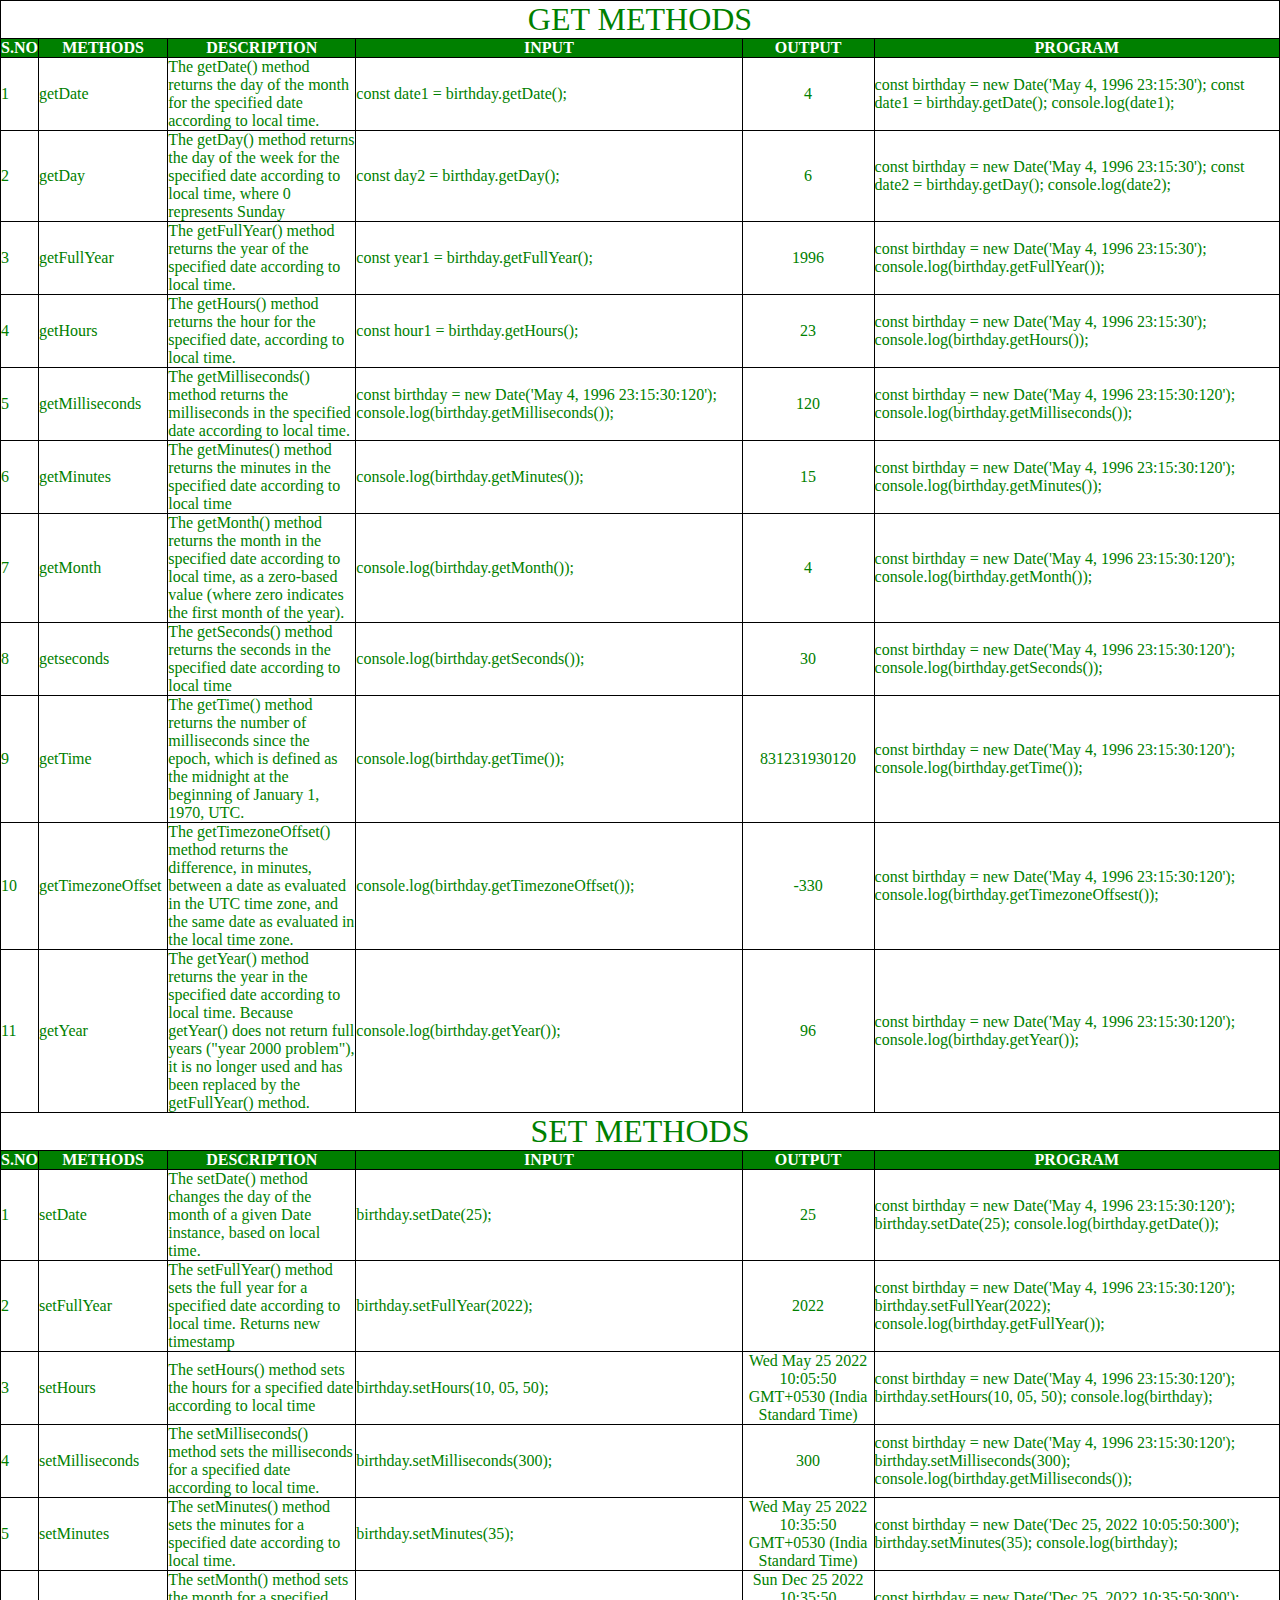
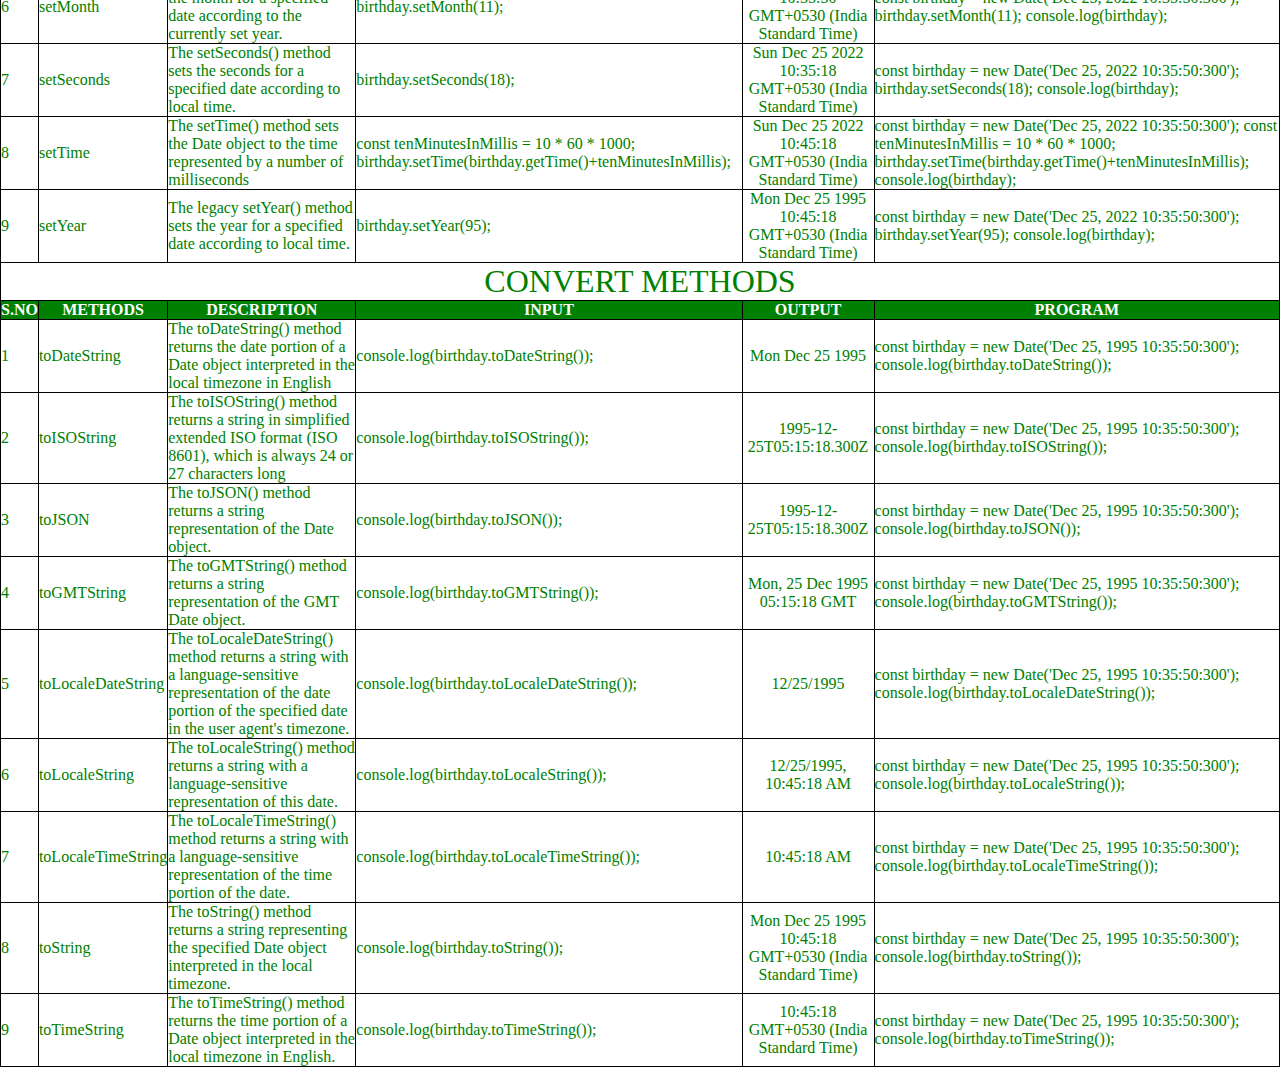
<file: date_method-object/index.html>
<!DOCTYPE html>
<html lang="en">
<head>
    <meta charset="UTF-8">
    <meta http-equiv="X-UA-Compatible" content="IE=edge">
    <meta name="viewport" content="width=device-width, initial-scale=1.0">
    <title>Date methods</title>
    <link rel="stylesheet" href="css/style.css">
</head>
<body>
    <section>
        <table>
            <tr>
                <td colspan="6" style="text-align: center; font-size: 32px;">GET METHODS</td>
            </tr>
            <tr>
                <th>S.NO</th>
                <th>METHODS</th>
                <th>DESCRIPTION</th>
                <th>INPUT</th>
                <th>OUTPUT</th>
                <th>PROGRAM</th>
            </tr>
            <tr>
                <td>1</td>
                <td>getDate</td>
                <td>The getDate() method returns the day of the month for the specified date according to local time.</td>
                <td>const date1 = birthday.getDate();</td>
                <td>4</td>
                <td>const birthday = new Date('May 4, 1996 23:15:30');
                    const date1 = birthday.getDate();
                    console.log(date1);</td>
            </tr>
            <tr>
                <td>2</td>
                <td>getDay</td>
                <td>The getDay() method returns the day of the week for the specified date according to local time, where 0 represents Sunday</td>
                <td>const day2 = birthday.getDay();</td>
                <td>6</td>
                <td>const birthday = new Date('May 4, 1996 23:15:30');
                    const date2 = birthday.getDay();
                    console.log(date2);</td>
            </tr>
            <tr>
                <td>3</td>
                <td>getFullYear</td>
                <td>The getFullYear() method returns the year of the specified date according to local time.</td>
                <td>const year1 = birthday.getFullYear();</td>
                <td>1996</td>
                <td>const birthday = new Date('May 4, 1996 23:15:30');
                    console.log(birthday.getFullYear());
                </td>
            </tr>
            <tr>
                <td>4</td>
                <td>getHours</td>
                <td>The getHours() method returns the hour for the specified date, according to local time.</td>
                <td>const hour1 = birthday.getHours();</td>
                <td>23</td>
                <td>const birthday = new Date('May 4, 1996 23:15:30');
                    console.log(birthday.getHours());
                </td>
            </tr>
            <tr>
                <td>5</td>
                <td>getMilliseconds</td>
                <td>The getMilliseconds() method returns the milliseconds in the specified date according to local time.</td>
                <td>const birthday = new Date('May 4, 1996 23:15:30:120');
                    console.log(birthday.getMilliseconds());</td>
                <td>120</td>
                <td>const birthday = new Date('May 4, 1996 23:15:30:120');
                    console.log(birthday.getMilliseconds());
                </td>
            </tr>
            <tr>
                <td>6</td>
                <td>getMinutes</td>
                <td>The getMinutes() method returns the minutes in the specified date according to local time</td>
                <td>console.log(birthday.getMinutes());</td>
                <td>15</td>
                <td>const birthday = new Date('May 4, 1996 23:15:30:120');
                    console.log(birthday.getMinutes());</td>
            </tr>
            <tr>
                <td>7</td>
                <td>getMonth</td>
                <td>The getMonth() method returns the month in the specified date according to local time, as a zero-based value (where zero indicates the first month of the year).</td>
                <td>console.log(birthday.getMonth());</td>
                <td>4</td>
                <td>const birthday = new Date('May 4, 1996 23:15:30:120');
                    console.log(birthday.getMonth());</td>
            </tr>
            <tr>
                <td>8</td>
                <td>getseconds</td>
                <td>The getSeconds() method returns the seconds in the specified date according to local time</td>
                <td>console.log(birthday.getSeconds());</td>
                <td>30</td>
                <td>const birthday = new Date('May 4, 1996 23:15:30:120');
                    console.log(birthday.getSeconds());</td>
            </tr>
            <tr>
                <td>9</td>
                <td>getTime</td>
                <td>The getTime() method returns the number of milliseconds since the epoch, which is defined as the midnight at the beginning of January 1, 1970, UTC.</td>
                <td>console.log(birthday.getTime());</td>
                <td>831231930120</td>
                <td>const birthday = new Date('May 4, 1996 23:15:30:120');
                    console.log(birthday.getTime());</td>
            </tr>
            <tr>
                <td>10</td>
                <td>getTimezoneOffset</td>
                <td>The getTimezoneOffset() method returns the difference, in minutes, between a date as evaluated in the UTC time zone, and the same date as evaluated in the local time zone.</td>
                <td>console.log(birthday.getTimezoneOffset());</td>
                <td>-330</td>
                <td>const birthday = new Date('May 4, 1996 23:15:30:120');
                    console.log(birthday.getTimezoneOffsest());</td>
            </tr>
            <tr>
                <td>11</td>
                <td>getYear</td>
                <td>The getYear() method returns the year in the specified date according to local time. Because getYear() does not return full years ("year 2000 problem"), it is no longer used and has been replaced by the getFullYear() method.</td>
                <td>console.log(birthday.getYear());</td>
                <td>96</td>
                <td>const birthday = new Date('May 4, 1996 23:15:30:120');
                    console.log(birthday.getYear());                    
                </td>
            </tr>
            <tr>
                <td colspan="6" style="text-align: center; font-size: 32px;">SET METHODS</td>
            </tr>
            <tr>
                <th>S.NO</th>
                <th>METHODS</th>
                <th>DESCRIPTION</th>
                <th>INPUT</th>
                <th>OUTPUT</th>
                <th>PROGRAM</th>
            </tr>
            <tr>
                <td>1</td>
                <td>setDate</td>
                <td>The setDate() method changes the day of the month of a given Date instance, based on local time.</td>
                <td>birthday.setDate(25);</td>
                <td>25</td>
                <td>const birthday = new Date('May 4, 1996 23:15:30:120');
                    birthday.setDate(25);
                    console.log(birthday.getDate());</td>
            </tr>
            <tr>
                <td>2</td>
                <td>setFullYear</td>
                <td>The setFullYear() method sets the full year for a specified date according to local time. Returns new timestamp</td>
                <td>birthday.setFullYear(2022);</td>
                <td>2022</td>
                <td>const birthday = new Date('May 4, 1996 23:15:30:120');
                    birthday.setFullYear(2022);
                    console.log(birthday.getFullYear());</td>
            </tr>
            <tr>
                <td>3</td>
                <td>setHours</td>
                <td>The setHours() method sets the hours for a specified date according to local time</td>
                <td>birthday.setHours(10, 05, 50);</td>
                <td>Wed May 25 2022 10:05:50 GMT+0530 (India Standard Time)</td>
                <td>const birthday = new Date('May 4, 1996 23:15:30:120');
                    birthday.setHours(10, 05, 50);
                    console.log(birthday);</td>
            </tr>
            <tr>
                <td>4</td>
                <td>setMilliseconds</td>
                <td>The setMilliseconds() method sets the milliseconds for a specified date according to local time.</td>
                <td>birthday.setMilliseconds(300);</td>
                <td>300</td>
                <td>const birthday = new Date('May 4, 1996 23:15:30:120');
                    birthday.setMilliseconds(300);
                    console.log(birthday.getMilliseconds());</td>
            </tr>
            <tr>
                <td>5</td>
                <td>setMinutes</td>
                <td>The setMinutes() method sets the minutes for a specified date according to local time.</td>
                <td>birthday.setMinutes(35);</td>
                <td>Wed May 25 2022 10:35:50 GMT+0530 (India Standard Time)</td>
                <td>const birthday = new Date('Dec 25, 2022 10:05:50:300');
                    birthday.setMinutes(35);
                    console.log(birthday);</td>
            </tr>
            <tr>
                <td>6</td>
                <td>setMonth</td>
                <td>The setMonth() method sets the month for a specified date according to the currently set year.</td>
                <td>birthday.setMonth(11);</td>
                <td>Sun Dec 25 2022 10:35:50 GMT+0530 (India Standard Time)</td>
                <td>const birthday = new Date('Dec 25, 2022 10:35:50:300');
                    birthday.setMonth(11);
                    console.log(birthday);</td>
            </tr>
            <tr>
                <td>7</td>
                <td>setSeconds</td>
                <td>The setSeconds() method sets the seconds for a specified date according to local time.</td>
                <td>birthday.setSeconds(18);</td>
                <td>Sun Dec 25 2022 10:35:18 GMT+0530 (India Standard Time)</td>
                <td>const birthday = new Date('Dec 25, 2022 10:35:50:300');
                    birthday.setSeconds(18);
                    console.log(birthday);</td>
            </tr>
            <tr>
                <td>8</td>
                <td>setTime</td>
                <td>The setTime() method sets the Date object to the time represented by a number of milliseconds</td>
                <td>const tenMinutesInMillis = 10 * 60 * 1000;
                    birthday.setTime(birthday.getTime()+tenMinutesInMillis);</td>
                <td>Sun Dec 25 2022 10:45:18 GMT+0530 (India Standard Time)</td>
                <td>const birthday = new Date('Dec 25, 2022 10:35:50:300');
                    const tenMinutesInMillis = 10 * 60 * 1000;
                    birthday.setTime(birthday.getTime()+tenMinutesInMillis);
                    console.log(birthday);</td>
            </tr>
            <tr>
                <td>9</td>
                <td>setYear</td>
                <td>The legacy setYear() method sets the year for a specified date according to local time.</td>
                <td>birthday.setYear(95);</td>
                <td>Mon Dec 25 1995 10:45:18 GMT+0530 (India Standard Time)</td>
                <td>const birthday = new Date('Dec 25, 2022 10:35:50:300');
                    birthday.setYear(95);
                    console.log(birthday);</td>
            </tr>
            <tr>
                <td colspan="6" style="text-align: center; font-size: 32px;">CONVERT METHODS</td>
            </tr>
            <tr>
                <th>S.NO</th>
                <th>METHODS</th>
                <th>DESCRIPTION</th>
                <th>INPUT</th>
                <th>OUTPUT</th>
                <th>PROGRAM</th>
            </tr>
            <tr>
                <td>1</td>
                <td>toDateString</td>
                <td>The toDateString() method returns the date portion of a Date object interpreted in the local timezone in English</td>
                <td>console.log(birthday.toDateString());</td>
                <td>Mon Dec 25 1995</td>
                <td>const birthday = new Date('Dec 25, 1995 10:35:50:300');
                    console.log(birthday.toDateString());</td>
            </tr>
            <tr>
                <td>2</td>
                <td>toISOString</td>
                <td>The toISOString() method returns a string in simplified extended ISO format (ISO 8601), which is always 24 or 27 characters long</td>
                <td>console.log(birthday.toISOString());</td>
                <td>1995-12-25T05:15:18.300Z</td>
                <td>const birthday = new Date('Dec 25, 1995 10:35:50:300');
                    console.log(birthday.toISOString());</td>
            </tr>
            <tr>
                <td>3</td>
                <td>toJSON</td>
                <td>The toJSON() method returns a string representation of the Date object.</td>
                <td>console.log(birthday.toJSON());</td>
                <td>1995-12-25T05:15:18.300Z</td>
                <td>const birthday = new Date('Dec 25, 1995 10:35:50:300');
                    console.log(birthday.toJSON());</td>
            </tr>
            <tr>
                <td>4</td>
                <td>toGMTString</td>
                <td>The toGMTString() method returns a string representation of the GMT Date object.</td>
                <td>console.log(birthday.toGMTString());</td>
                <td>Mon, 25 Dec 1995 05:15:18 GMT</td>
                <td>const birthday = new Date('Dec 25, 1995 10:35:50:300');
                    console.log(birthday.toGMTString());</td>
            </tr>
            <tr>
                <td>5</td>
                <td>toLocaleDateString</td>
                <td>The toLocaleDateString() method returns a string with a language-sensitive representation of the date portion of the specified date in the user agent's timezone.</td>
                <td>console.log(birthday.toLocaleDateString());</td>
                <td>12/25/1995</td>
                <td>const birthday = new Date('Dec 25, 1995 10:35:50:300');
                    console.log(birthday.toLocaleDateString());</td>
            </tr>
            <tr>
                <td>6</td>
                <td>toLocaleString</td>
                <td>The toLocaleString() method returns a string with a language-sensitive representation of this date.</td>
                <td>console.log(birthday.toLocaleString());</td>
                <td>12/25/1995, 10:45:18 AM</td>
                <td>const birthday = new Date('Dec 25, 1995 10:35:50:300');
                    console.log(birthday.toLocaleString());</td>
            </tr>
            <tr>
                <td>7</td>
                <td>toLocaleTimeString</td>
                <td>The toLocaleTimeString() method returns a string with a language-sensitive representation of the time portion of the date.</td>
                <td>console.log(birthday.toLocaleTimeString());</td>
                <td>10:45:18 AM</td>
                <td>const birthday = new Date('Dec 25, 1995 10:35:50:300');
                    console.log(birthday.toLocaleTimeString());</td>
            </tr>
            <tr>
                <td>8</td>
                <td>toString</td>
                <td>The toString() method returns a string representing the specified Date object interpreted in the local timezone.</td>
                <td>console.log(birthday.toString());</td>
                <td>Mon Dec 25 1995 10:45:18 GMT+0530 (India Standard Time)</td>
                <td>const birthday = new Date('Dec 25, 1995 10:35:50:300');
                    console.log(birthday.toString());</td>
            </tr>
            <tr>
                <td>9</td>
                <td>toTimeString</td>
                <td>The toTimeString() method returns the time portion of a Date object interpreted in the local timezone in English.</td>
                <td>console.log(birthday.toTimeString());</td>
                <td>10:45:18 GMT+0530 (India Standard Time)</td>
                <td>const birthday = new Date('Dec 25, 1995 10:35:50:300');
                    console.log(birthday.toTimeString());</td>
            </tr>
        </table>
    </section>
    <p id="demo"></p>
    <script src="js/main.js"></script>
</body>
</html>
</file>
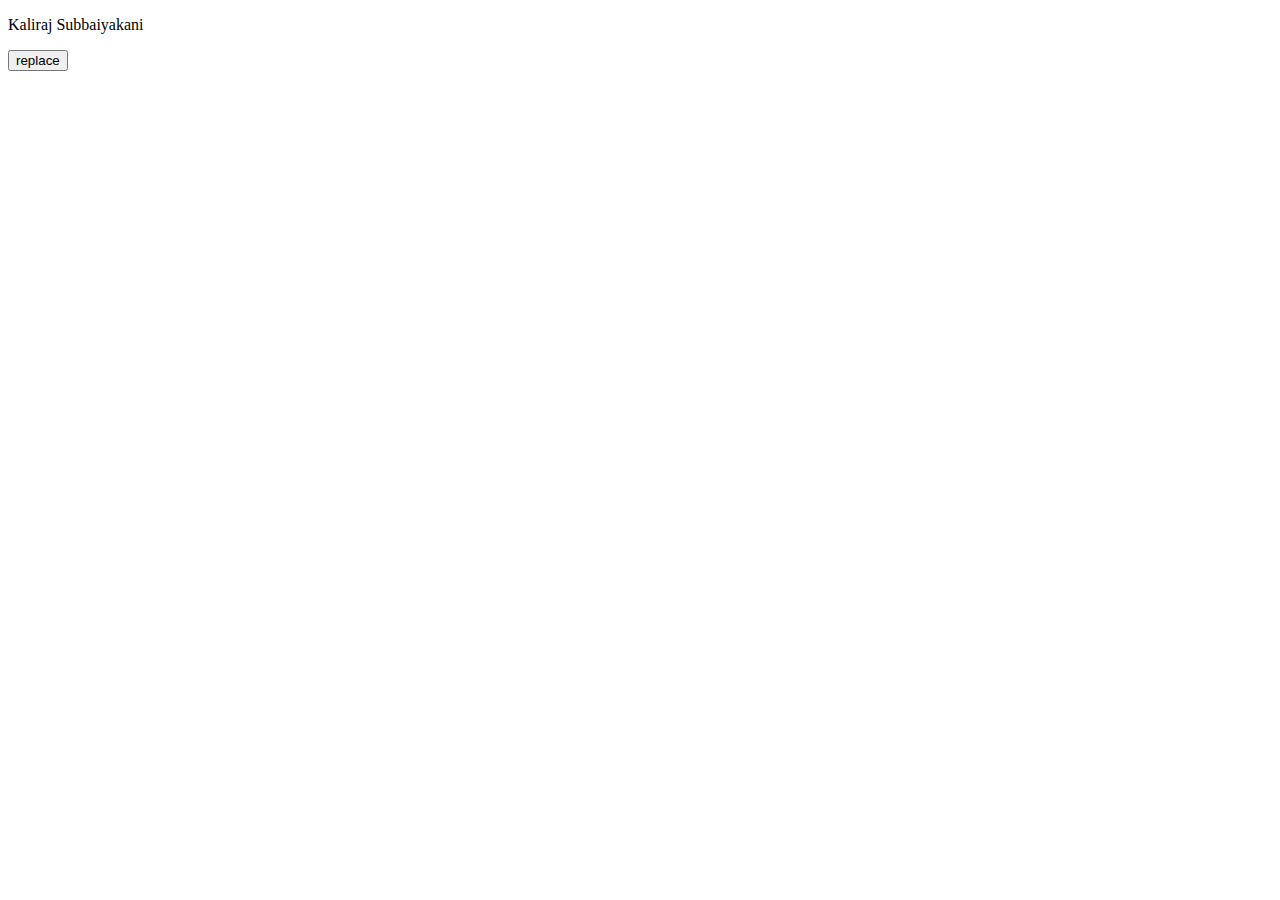
<file: string_methods/index.html>
<!DOCTYPE html>
<html lang="en">
<head>
    <meta charset="UTF-8">
    <meta http-equiv="X-UA-Compatible" content="IE=edge">
    <meta name="viewport" content="width=device-width, initial-scale=1.0">
    <title>String Methods</title>
</head>
<body>
    <p id="demo"></p>
    <button onclick="myFunction()">replace</button>
    
    <script src="js/main.js"></script>
</body>
</html>
</file>
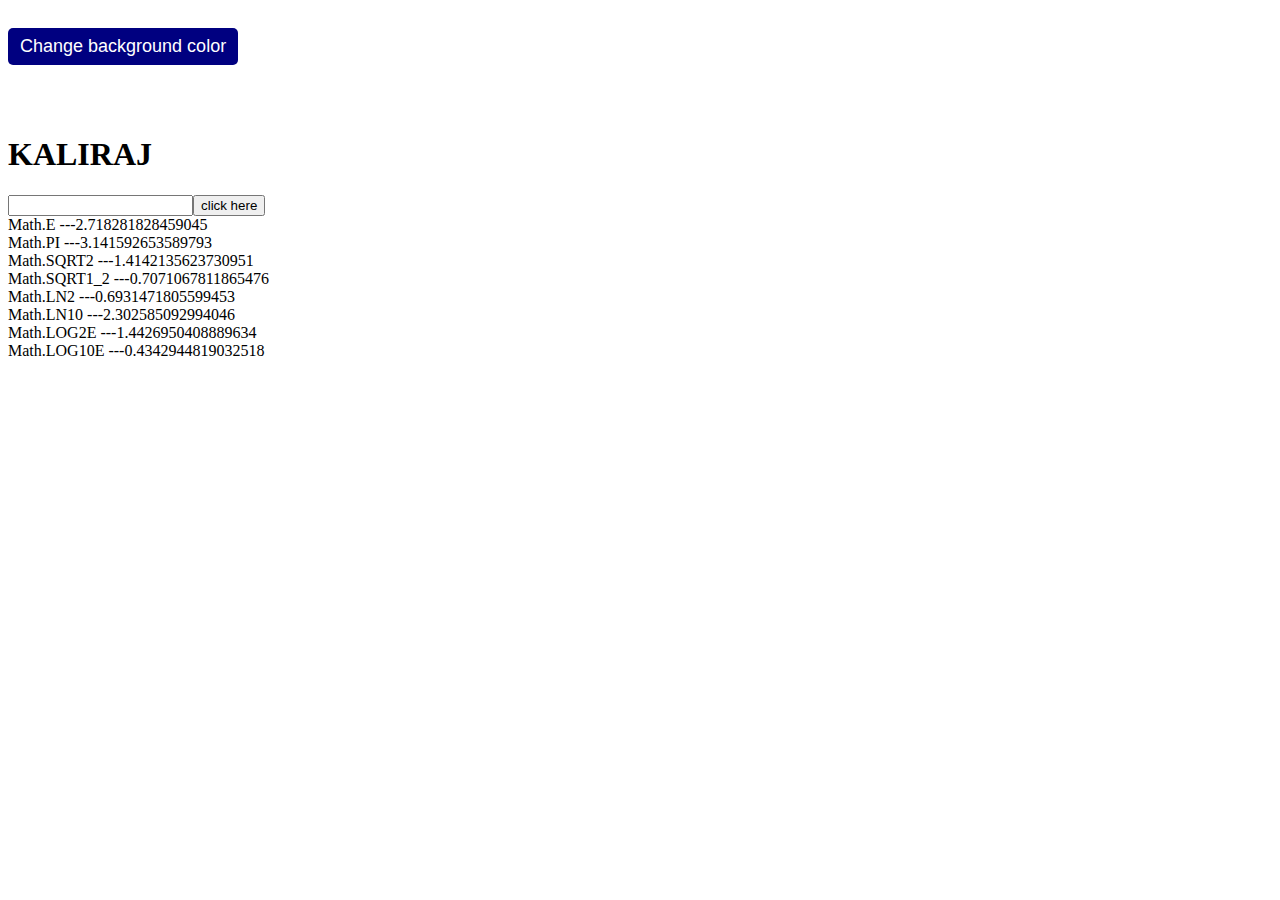
<file: review/math-method/index.html>
<!DOCTYPE html>
<html lang="en">
<head>
    <meta charset="UTF-8">
    <meta http-equiv="X-UA-Compatible" content="IE=edge">
    <meta name="viewport" content="width=device-width, initial-scale=1.0">
    <title>Math method</title>
</head>
<body>
    <button onclick="myFunc()" style="padding: 8px 12px; margin: 20px 0 50px; color:white; background-color: navy; border: none; border-radius: 5px; font-size: 18px;">Change background color</button> <br>
   <div class="container"></div>



    <script src="js/main.js"></script>
</body>
</html>
</file>
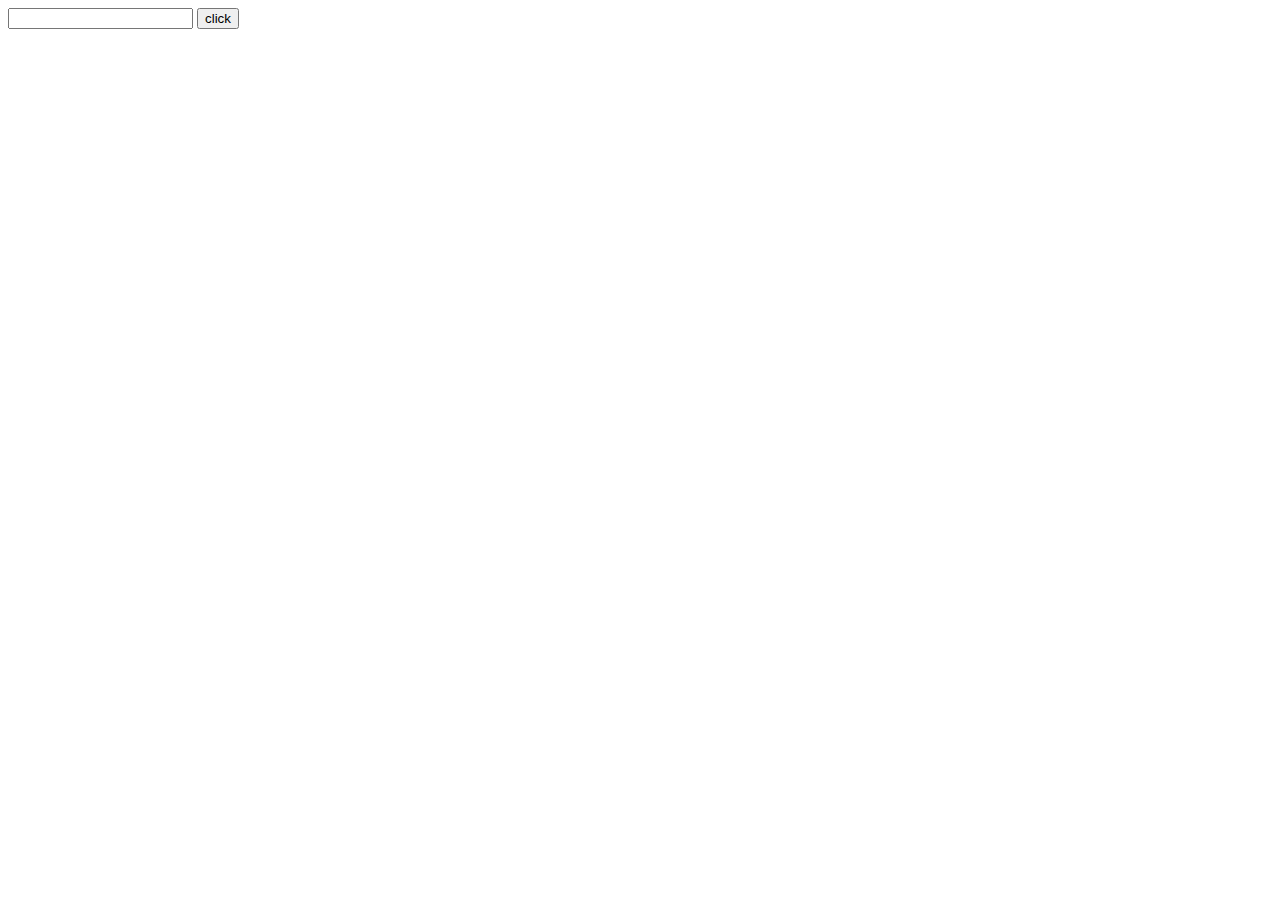
<file: review/operator/index.html>
<!DOCTYPE html>
<html lang="en">
<head>
    <meta charset="UTF-8">
    <meta http-equiv="X-UA-Compatible" content="IE=edge">
    <meta name="viewport" content="width=device-width, initial-scale=1.0">
    <title>variables</title>
</head>
<body>
    <input type="text" id="inp">
    <button onclick="myFunction()">click</button>
    <p id="result"></p>

    <script src="js/main.js"></script>
</body>
</html>
</file>
<file: date_method-object/css/style.css>
*{
    margin: 0;
    padding: 0;
    box-sizing: border-box;
}
table,th,tr,td{
    border:1px solid #000;
    border-collapse: collapse;
}
td:nth-child(5){
    text-align: center;
}
th{
    background-color: green;
    color:#fff;
}
td{
    color: green;
}
</file>
